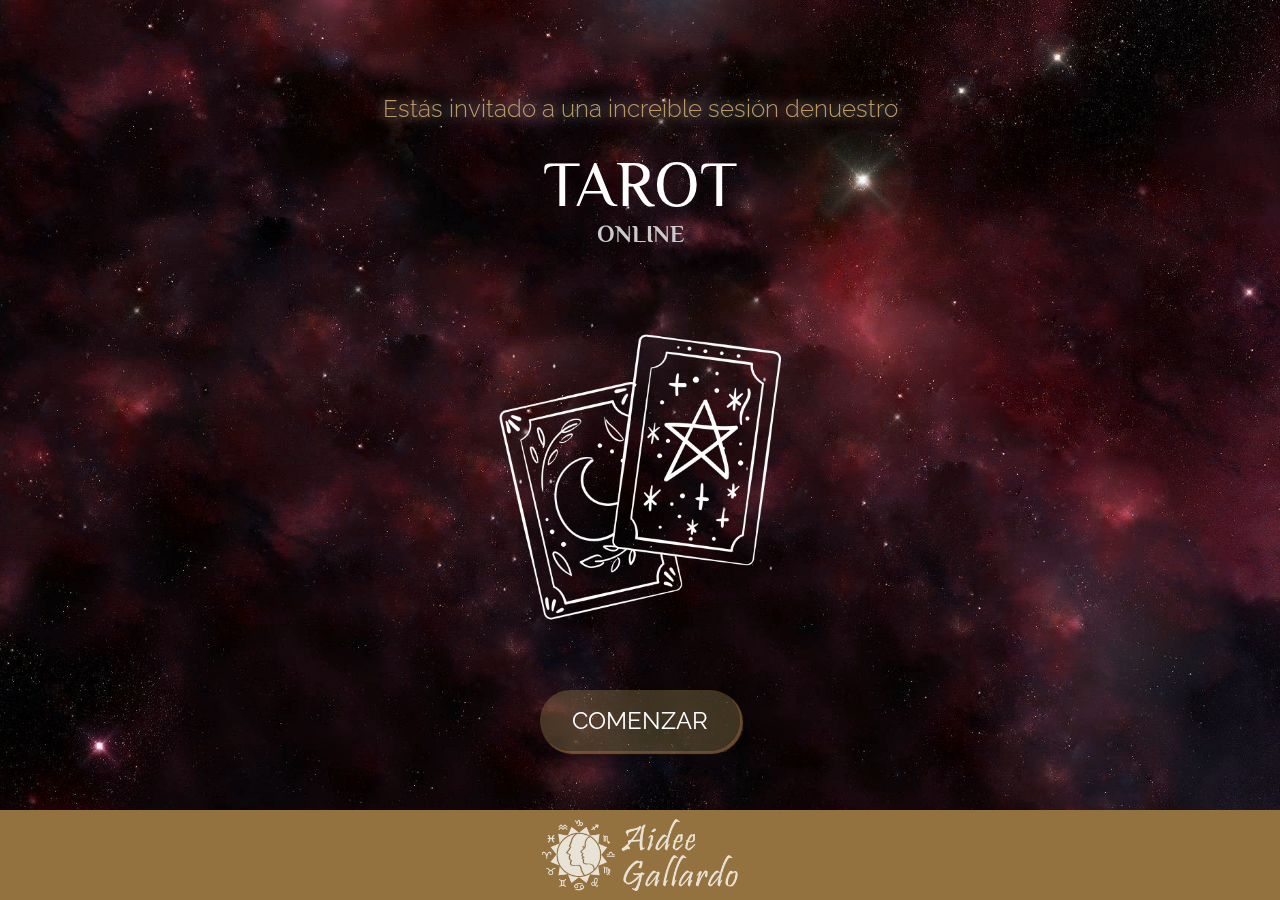
<file: index.html>
<!DOCTYPE html>
<html lang="en">

    <head>
        <meta charset="UTF-8">
        <meta http-equiv="X-UA-Compatible" content="IE=edge">
        <meta name="viewport" content="width=device-width, initial-scale=1.0, user-scalable=no">

        <link rel="stylesheet" href="style.css">

        <!-- Google Fonts -->
        <link rel="preconnect" href="https://fonts.googleapis.com">
        <link rel="preconnect" href="https://fonts.gstatic.com" crossorigin>
        <link href="https://fonts.googleapis.com/css2?family=Philosopher&family=Raleway:wght@300;400&display=swap"
            rel="stylesheet">

        <title>Document</title>

        <script>
            var meta = document.createElement('meta');
            meta.name = "theme-color";
            meta.content = "#2D1917";
            document.getElementsByTagName('head')[0].appendChild(meta);
        </script>

    </head>

    <body>

        <!-- Welcome Layer -->
        <div class="tarot-container-a">

            <div class="top-content-a">
                <div>
                    <h2 class="l-spacing"><span class="fc-violet">Estás invitado a una increible sesión denuestro</span></h1>
                    <h1>Tarot</h1>
                    <h3 class="fz-medium">Online</h3>
                </div>
            </div>

            <div class="mid-content-a">
                <img src="./images/tarot-start-ocap.png" alt="">
            </div>

            <div class="bottom-content-a">
                <div>
                    <button onclick="hiddenWelcome()" class="s-spacing">COMENZAR</button>
                </div>
            </div>

            <div class="footer-a">
                <img src="./images/logo-blanco-aidee.png" alt="">
            </div>
        </div>

        <!-- Main Menu Layer -->
        <div class="main-menu-section displayHidden">

            <div class="space-container"></div>

            <div class="main-menu-container">
                <div id="daily" class="game-row" onclick="mainToCardSelectDaily()">
                    <img class="tarot-card" src="./images/tarot-diario.png" alt="">
                    <h2>Tarot<br>Diario</h2>
                </div>
                <div id="love" class="game-row" onclick="mainToCardSelectLove()">
                    <img class="tarot-card" src="./images/tarot-amor.png" alt="">
                    <h2>Tarot<br>Amor</h2>
                </div>
            </div>

            <div class="main-menu-container">
                <div class="game-row">
                    <img class="tarot-card" src="./images/tarot-profesion.png" alt="">
                    <h2>Tarot<br>Profesión</h2>
                </div>
                <div class="game-row" onclick="mainToCardSelectYesnot()">
                    <img class="tarot-card" src="./images/tarot-sino.png" alt="">
                    <h2>Tarot<br>Si/No</h2>
                </div>
            </div>

            <div class="main-menu-container">
                <div class="game-row">
                    <img class="tarot-card" src="./images/tarot-rompimiento.png" alt="">
                    <h2>Tarot<br>Dinero</h2>
                </div>
                <div class="game-row">
                    <img class="tarot-card" src="./images/tarot-dificultades.png" alt="">
                    <h2>Tarot<br>Salud</h2>
                </div>
            </div>

            <div class="main-menu-container">
                <div class="game-row" onclick="mainToCardSelectNumeric()">
                    <img class="tarot-card" src="./images/tarot-rompimiento.png" alt="">
                    <h2>Tarot<br>Númerico</h2>
                </div>
                <div class="game-row">
                    <img class="tarot-card" src="./images/tarot-dificultades.png" alt="">
                    <h2>Tarot<br>Personal</h2>
                </div>
            </div>

            <div class="space-container"></div>

            <div class="footer-a">
                <img src="./images/logo-blanco-aidee.png" alt="">
            </div>
        </div>

        <!-- Card Select Layer -->
        <div class="tarot-container-daily displayHidden">

            <div class="top-content-daily">
                <div>
                    <h1>Escoge<br>Una Carta</h1>
                </div>
            </div>

            <div class="mid-content-1-daily">
                <div class="first-card card-effect cardSelect">
                    <img class="card-hidden" src="./images/tarot-card-original.png" alt="">
                </div>
            </div>

            <div class="mid-content-2-daily">
                <div class="card-effect cardSelect">
                    <img class="card-hidden" src="./images/tarot-card-original.png" alt="">
                </div>
                <div class="card-effect cardSelect">
                    <img class="card-hidden" src="./images/tarot-card-original.png" alt="">
                </div>
            </div>

            <div class="bottom-content-daily cardSelect">
                <div class="last-card card-effect">
                    <img class="card-hidden" src="./images/tarot-card-original.png" alt="">
                </div>
            </div>

            <div class="footer-a">
                <img src="./images/logo-blanco-aidee.png" alt="">
            </div>
        </div>

         <!-- Input Question Layer -->
         <div class="tarot-container-daily displayHidden question-container">

            <div class="top-content-daily">
                <div>
                    <h1>Redacta Tu<br>Pregunta</h1>
                </div>
            </div>

            <div class="name-input">
                <textarea id="textarea-name" rows="1" placeholder="Escribe tu nombre"></textarea>
            </div>

            <div class="question-input">
                <textarea id="textarea-question" rows="1" placeholder="Escribe tu pregunta"></textarea>
            </div>

            <div class="question-send">
                <div>
                    <button id="textarea-send">RESPUESTA</button>
                </div>
            </div>

            <div class="footer-a">
                <img src="./images/logo-blanco-aidee.png" alt="">
            </div>
        </div>

        <!-- Tarot Result Layer -->
        <div class="tarot-container-daily-result displayHidden">

            <div class="card">
                <div class="card__inner">
                    <div class="daily-card-result">
                        <!--<img src="" alt="">-->
                    </div>
                    <div class="daily-card-result2">
                        <img src="./images/card0.png" alt="">
                    </div>
                </div>
            </div>

            <div id="result" class="mid-content-daily-result">
                <div class="daily-text-content">
                    <p>Descripción</p>
                </div>
            </div>

            <div class="bottom-content-daily-result">
                <div>
                    <button onclick="returnToMain()">VOLVER</button>
                </div>
            </div>

            <div class="footer-a">
                <img src="./images/logo-blanco-aidee.png" alt="">
            </div>
        </div>

        <!-- Tarot Numeric Layer -->
        <div class="tarot-container-daily displayHidden numeric-container">

            <div class="top-content-daily">
                <div>
                    <h1>Selecciona<br>Una Fecha</h1>
                </div>
            </div>
    
            <div class="date-container">
                <div class="parent">
                    <div class="div1 container-size"><h2>Dia</h2></div>
                    <div class="div2 container-size container-design">
                        <select name="dias" id="dias">
                        </select> 
                    </div>
                    <div class="div3 container-size"><h2>Mes</h2></div>
                    <div class="div4 container-size container-design">
                        <select name="meses" id="meses">
                            <optgroup>
                            <option value="1">Enero</option>
                            <option value="2">Febrero</option>
                            <option value="3">Marzo</option>
                            <option value="4">Abril</option>
                            <option value="5">Mayo</option>
                            <option value="6">Junio</option>
                            <option value="7">Julio</option>
                            <option value="8">Agosto</option>
                            <option value="9">Septiembre</option>
                            <option value="10">Octubre</option>
                            <option value="11">Noviembre</option>
                            <option value="12">Diciembre</option>
                            </optgroup>
                        </select> 
                    </div>
                    <div class="div5 container-size"><h2>Año</h2></div>
                    <div class="div6 container-size container-design">
                        <select name="years" id="years">
                        </select> 
                    </div>
                </div>
            </div>
    
            <div class="question-send">
                <div>
                    <button id="date-send">Calcular</button>
                </div>
            </div>
    
            <div class="footer-a">
                <img src="./images/logo-blanco-aidee.png" alt="">
            </div>
        </div>

        <script src="index.js"></script>

    </body>

</html>
</file>
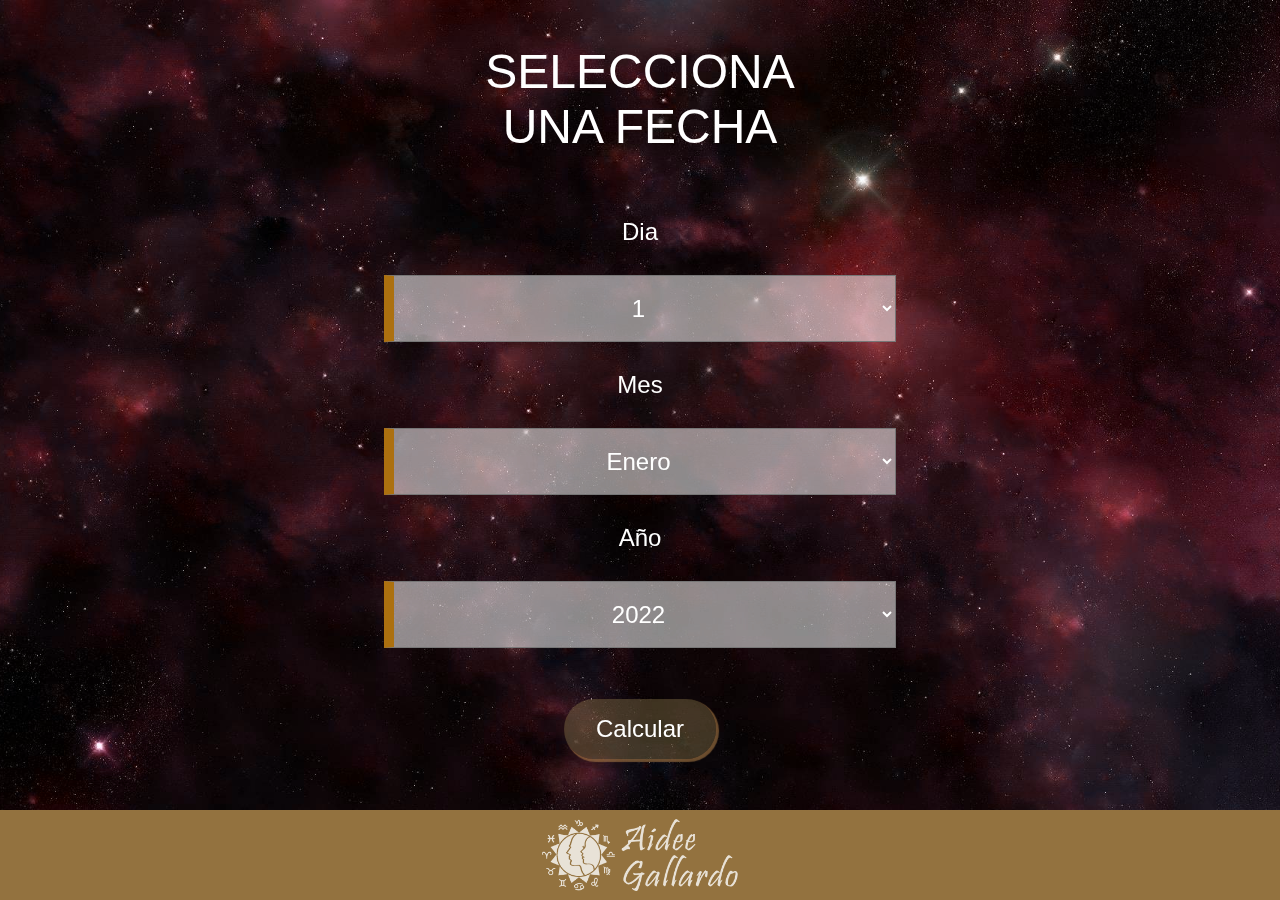
<file: date.html>
<!DOCTYPE html>
<html lang="en">
<head>
    <meta charset="UTF-8">
    <meta http-equiv="X-UA-Compatible" content="IE=edge">
    <meta name="viewport" content="width=device-width, initial-scale=1.0">

    <link rel="stylesheet" href="style.css">
    <title>Document</title>
</head>
<body>
    <div class="tarot-container-daily question-container">

        <div class="top-content-daily">
            <div>
                <h1>Selecciona<br>Una Fecha</h1>
            </div>
        </div>

        <div class="date-container">
            <div class="parent">
                <div class="div1 container-size"><h2>Dia</h2></div>
                <div class="div2 container-size container-design">
                    <select name="dias" id="dias">
                    </select> 
                </div>
                <div class="div3 container-size"><h2>Mes</h2></div>
                <div class="div4 container-size container-design">
                    <select name="meses" id="meses">
                        <optgroup>
                        <option value="01">Enero</option>
                        <option value="02">Febrero</option>
                        <option value="03">Marzo</option>
                        <option value="04">Abril</option>
                        <option value="05">Mayo</option>
                        <option value="06">Junio</option>
                        <option value="07">Julio</option>
                        <option value="08">Agosto</option>
                        <option value="09">Septiembre</option>
                        <option value="10">Octubre</option>
                        <option value="11">Noviembre</option>
                        <option value="12">Diciembre</option>
                        </optgroup>
                    </select> 
                </div>
                <div class="div5 container-size"><h2>Año</h2></div>
                <div class="div6 container-size container-design">
                    <select name="years" id="years">
                    </select> 
                </div>
            </div>
        </div>

        <div class="question-send">
            <div>
                <button id="textarea-send">Calcular</button>
            </div>
        </div>

        <div class="footer-a">
            <img src="./images/logo-blanco-aidee.png" alt="">
        </div>
    </div>

    <script src="date.js"></script>
</body>
</html>
</file>
<file: style.css>
html {
    height: fill-available;
    height: -webkit-fill-available;
}

body {
    padding: 0;
    margin: 0;
    height: 100vh;
    height: fill-available;
    height: -webkit-fill-available;
    overflow: hidden;
}

h1,h2,h3,h4,h5,h6,p {
    margin: 0;
    padding: 0;
    color:  white;
}

.footer-a img {
    height: 80%;
}

.mid-content-a img {
    height: 100%;
}

h1 {
    font-family: 'Philosopher', sans-serif;
    font-size: 4rem;
    font-weight: 400;
    text-transform: uppercase;
    text-align: center;
}

h2 {
    font-family: 'Raleway', sans-serif;
    font-weight: 300;
    text-align: center;
    font-size: 1.5rem;
}

.fc-violet {
    color: #c08cd0;
    text-shadow: 0px 0px 14px #c4c4c4;;
}

p {
    font-family: 'Raleway', sans-serif;
    font-weight: 300;
    text-align: center;
    font-size: 0.9rem;
}

.fz-medium {
    font-family: 'Philosopher', sans-serif;
    color: rgb(203, 203, 203);
    font-size: 1.5rem;
    text-transform: uppercase;
}

button {
    font-family: 'Raleway', sans-serif;
    padding: 1rem 2rem;
    font-size: 1.5rem;
    border: none;
    color: white;
    background-color: #9e6da266;
    border-radius: 50px;
    box-shadow: 2px 2px 1px 1px #c486e580;
}

button:hover {
    background-color: #b57abb66;
}

/* Layer-A Content */

.tarot-container-a {
    display: flex;
    flex-direction: column;
    height: 100vh;
    height: -webkit-fill-available;
    background-image: url("./images/space-background.jpg");
    filter: hue-rotate(117deg);
    background-size: cover;
    background-position: center;
    align-items: center;
    justify-items: center;
    -webkit-animation: fadeEffect 0.5s;
    animation: fadeEffect 0.5s;
}

.top-content-a {
    display: flex;
    align-items: center;
    text-align: center;
    gap: 1rem;
    height: 35vh;
}

.mid-content-a {
    text-align: center;
    height: 35vh;
}

.bottom-content-a {
    align-items: center;
    display: flex;
    text-align: center;
    height: 20vh;
    place-content: center;
}

.footer-a {
    place-content: center;
    display: flex;
    align-items: center;
    height: 10vh;
    bottom: 0;
    width: 100%;
    text-align: center;
    background-color: #9966a9;
}

.space-container{
    height: 1vh;
}

/*----------------*/

/* Main Menu Content */

.main-menu-section {
    display: flex;
    flex-direction: column;
    height: 100vh;
    height: -webkit-fill-available;
    background-image: url("./images/space-background.jpg");
    filter: hue-rotate(117deg);
    background-size: cover;
    background-position: center;
    align-items: center;
    justify-items: center;
    -webkit-animation: fadeEffect 0.5s;
    animation: fadeEffect 0.5s;
}

.spacing-container {
    height: 1vh;
}

.main-menu-container {
    place-content: center;
    display: flex;
    align-items: center;
    text-align: center;
    gap: 4rem;
    height: 22vh;
}

/*----------------*/

/* Layer-Daily Content */

.tarot-container-daily {
    display: flex;
    flex-direction: column;
    height: 100vh;
    height: -webkit-fill-available;
    background-image: url("./images/space-background.jpg");
    filter: hue-rotate(117deg);
    background-size: cover;
    background-position: center;
    align-items: center;
    justify-items: center;
    -webkit-animation: fadeEffect 0.5s;
    animation: fadeEffect 0.5s;
    overflow: hidden;
}

.top-content-daily {
    place-content: center;
    display: flex;
    align-items: center;
    text-align: center;
    gap: 4rem;
    height: 22vh;
}

.mid-content-1-daily {
    place-content: center;
    display: flex;
    align-items: center;
    text-align: center;
    gap: 4rem;
    height: 22vh;
}

.mid-content-2-daily {
    place-content: center;
    display: flex;
    align-items: center;
    text-align: center;
    gap: 15%;
    height: 22vh;
}

.bottom-content-daily {
    place-content: center;
    display: flex;
    align-items: center;
    text-align: center;
    gap: 4rem;
    height: 24vh;
}

/*----------------*/

/* Layer-Daily-Result Content */

.tarot-container-daily-result {
    display: flex;
    flex-direction: column;
    height: 100vh;
    height: -webkit-fill-available;
    background-image: url("./images/space-background.jpg");
    filter: hue-rotate(117deg);
    background-size: cover;
    background-position: center;
    align-items: center;
    justify-items: center;
    -webkit-animation: fadeEffect 0.5s;
    animation: fadeEffect 0.5s;
}

/*.top-content-daily-result {
    place-content: center;
    display: flex;
    align-items: center;
    text-align: center;
    height: 45vh;
}*/

.mid-content-daily-result {
    place-content: center;
    align-items: center;
    text-align: center;
    gap: 15%;
    height: 31vh;
}

.bottom-content-daily-result {
    place-content: center;
    display: flex;
    align-items: center;
    text-align: center;
    gap: 4rem;
    height: 14vh;
}

/*----------------*/

.l-spacing {margin-top: 5%; margin-bottom: 5%;}
.m-spacing {margin-top: 3%; margin-bottom: 3%;}
.s-spacing {margin-top: 2%; margin-bottom: 2%;}

.tarot-card {
    height: 7vh;
    padding-left: 1rem;
}

.main-menu-container h2 {
    padding-top: 5px;
    font-size: 1rem;
}

.displayHidden {
    display: none !important;
}

.first-card {
    margin-top: 4rem;
    z-index: 1;
}

.last-card {
    margin-top: -4rem;
}

.last-card:hover {
    margin-top: -6rem;
    margin-bottom: 0 !important;
}

.card-effect {
    height: 28vh;
    filter: hue-rotate(263deg);
    background-image: url(./images/tarot-card-original.png);
    background-size: contain;
    background-repeat: no-repeat;
    transition: 0.3s;
}

.card-effect:hover {
    height: 28vh;
    background-image: url(./images/tarot-card-original-hover.png);
    background-size: contain;
    background-repeat: no-repeat;
    transition: 0.3s;
    margin-bottom: 2rem;
}

.tarot-container-daily h1 {
    font-size: 3rem;
}
.card-hidden {
    height: 28vh;
    visibility: hidden;
}

.daily-text-content p {
    text-align: center;
    font-size: 1.2rem;
    line-height: 1.1;
}

.daily-text-content {
    margin-inline: 14px;
}

#result {
    overflow-y: scroll !important;
    -webkit-overflow-scrolling: touch;
    overflow-x: hidden;
    direction: ltr;
    scrollbar-color: #d4aa70 #e4e4e4 !important;
    scrollbar-width: thin !important;
}

/*--------------ScrollBar Design--------------*/
::-webkit-scrollbar {
    width: 3.5vw !important; 
}
::-webkit-scrollbar-track {
    background-color: #9762b779 !important;
    /*Default Scrollbar*/
    /*border-radius: 100px !important;*/
    border-radius: 0 200px 200px 0 !important;
}
::-webkit-scrollbar-thumb {
    /*Default Scrollbar*/
    /*border-radius: 100px !important;*/
    border-radius: 0 200px 200px 0 !important;
    border: 4px solid transparent !important;
    background-clip: content-box !important;
    background-color: #8070d4 !important;
}
/*--------------------------------------------*/

.mid-content-daily-result {
    background-color: #42424263;
    /*Aditional Style*/
    border-radius: 13px;
    margin-inline: 10px;
    border: purple solid 2px;
    padding-top: 10px;
    border-right: 0;
    /*---------------*/
}

.bottom-content-daily-result button {
    font-family: 'Raleway', sans-serif;
    font-size: 1.3rem;
    padding: 0.5rem 2rem;
}

.card-title {
    font-family: 'Philosopher', sans-serif;
    margin: 1rem 0rem;
    text-transform: uppercase;
    font-size: 2rem;
}

.game-row {
    background-color: #dadada2b;
    border-radius: 10px;
    padding: 2vh 1rem;
    width: 25vw;
    border: #b858d5 solid 1px;
}

.card__inner {
    width: 100%;
    height: 45vh;
    transition: transform 1s;
    transform-style: preserve-3d;
    cursor: pointer;
    position: relative;
}

.card__inner.is-flipped {
    transform: rotateY(180deg);
}

.card {
    width: 100%;
    height: 45vh;
}

.daily-card-result {
    background-image: url('./images/card-back.png');
    filter: hue-rotate(259deg);
    background-size: contain;
    width: 100%;
    height: 100%;
    background-position: center;
    background-repeat: no-repeat;
    display: flex;
    align-items: center;
    justify-content: center;
}

.daily-card-result,
.daily-card-result2  {
    position: absolute;
    -webkit-backface-visibility: hidden;
    backface-visibility: hidden;
    overflow: hidden;
    height: inherit;
    width: 100%;
    height: 100%;
    display: flex;
    justify-content: center;
}

.daily-card-result img,
.daily-card-result2 img {
    filter: contrast(1.2) hue-rotate(259deg);
    height: 100%;
}

.daily-card-result2 {
    transform: rotateY(180deg);
}

.name-input {
    place-content: center;
    display: flex;
    align-items: center;
    text-align: center;
    gap: 4rem;
    height: 10vh;
}

.question-input {
    place-content: center;
    display: flex;
    align-items: center;
    text-align: center;
    gap: 4rem;
    height: 40vh;
}

.question-send {
    place-content: center;
    display: flex;
    align-items: center;
    text-align: center;
    gap: 4rem;
    height: 18vh;
}

textarea {
    font-family: 'Raleway', sans-serif;
    font-size: 3vh;
    resize: none;
    border: none;
    border-bottom: #b858d5 solid 10px;
    color: white;
    background: #93939466;
    line-height: 1.4;
    width: 70vw;
    overflow: hidden;
}

textarea::placeholder {
    color: rgb(161, 161, 161);
    overflow: hidden;
}

.question-input textarea {
    height: 32vh;
    margin-top: 4vh;
    padding: 2vh;
}

.name-input textarea {
    padding: 2vh;
}

/*When Keyboard Is Active On Inputs*/
@media (max-height: 500px) {
    .tarot-container-daily {
        height: 132vh;
    }
    .top-content-daily {
        height: 33vh;
    }
    .name-input {
        height: 12vh;
    }
    .question-input {
        height: 48vh;
    }
    .question-input textarea{
        height: 36vh;
    }
    .question-send {
        height: 25vh;
    }
    .footer-a {
        height: 15vh;
    }
    textarea {
        font-size: 4vh;
    }
    .question-input textarea {
        margin-top: 6vh;
    }
}

/*Fade Effect*/ /*
@-webkit-keyframes fadeEffect {
    from {opacity: 0;}
    to {opacity: 1;}
  }
  
@keyframes fadeEffect {
    from {opacity: 0;}
    to {opacity: 1;}
} */

.parent {
    display: grid;
    grid-template-columns: 1fr;
    grid-template-rows: repeat(6, 1fr);
    grid-column-gap: 0px;
    grid-row-gap: 1vh;
    align-items: center;
    }
    
    .div1 { grid-area: 1 / 1 / 2 / 2; }
    .div2 { grid-area: 2 / 1 / 3 / 2; }
    .div3 { grid-area: 3 / 1 / 4 / 2; }
    .div4 { grid-area: 4 / 1 / 5 / 2; }
    .div5 { grid-area: 5 / 1 / 6 / 2; }
    .div6 { grid-area: 6 / 1 / 7 / 2; }

    .container-size {
        display: flex;
        align-items: center;
        justify-content: center;
        height: 7.5vh; 
        width: 40vw;  
    }

    .container-design {
        background-color: rgba(255, 255, 255, 0.319);
        /*border: inset rgb(178, 84, 185) 3px;*/
    }

.date-container {
    height: 50vh;
}
#meses, #dias, #years {
    font-family: 'Raleway', sans-serif;
    font-size: 1.5rem;
    text-align: center;
    text-align-last: center;
    height: 7.5vh; 
    width: 40vw;  
    background-color: rgba(255, 255, 255, 0.319);
    color: white;
    border-left: #b858d5 solid 10px;
}
optgroup {
    font-family: 'Raleway', sans-serif;
    text-align: left;
    color: black;
}
</file>
